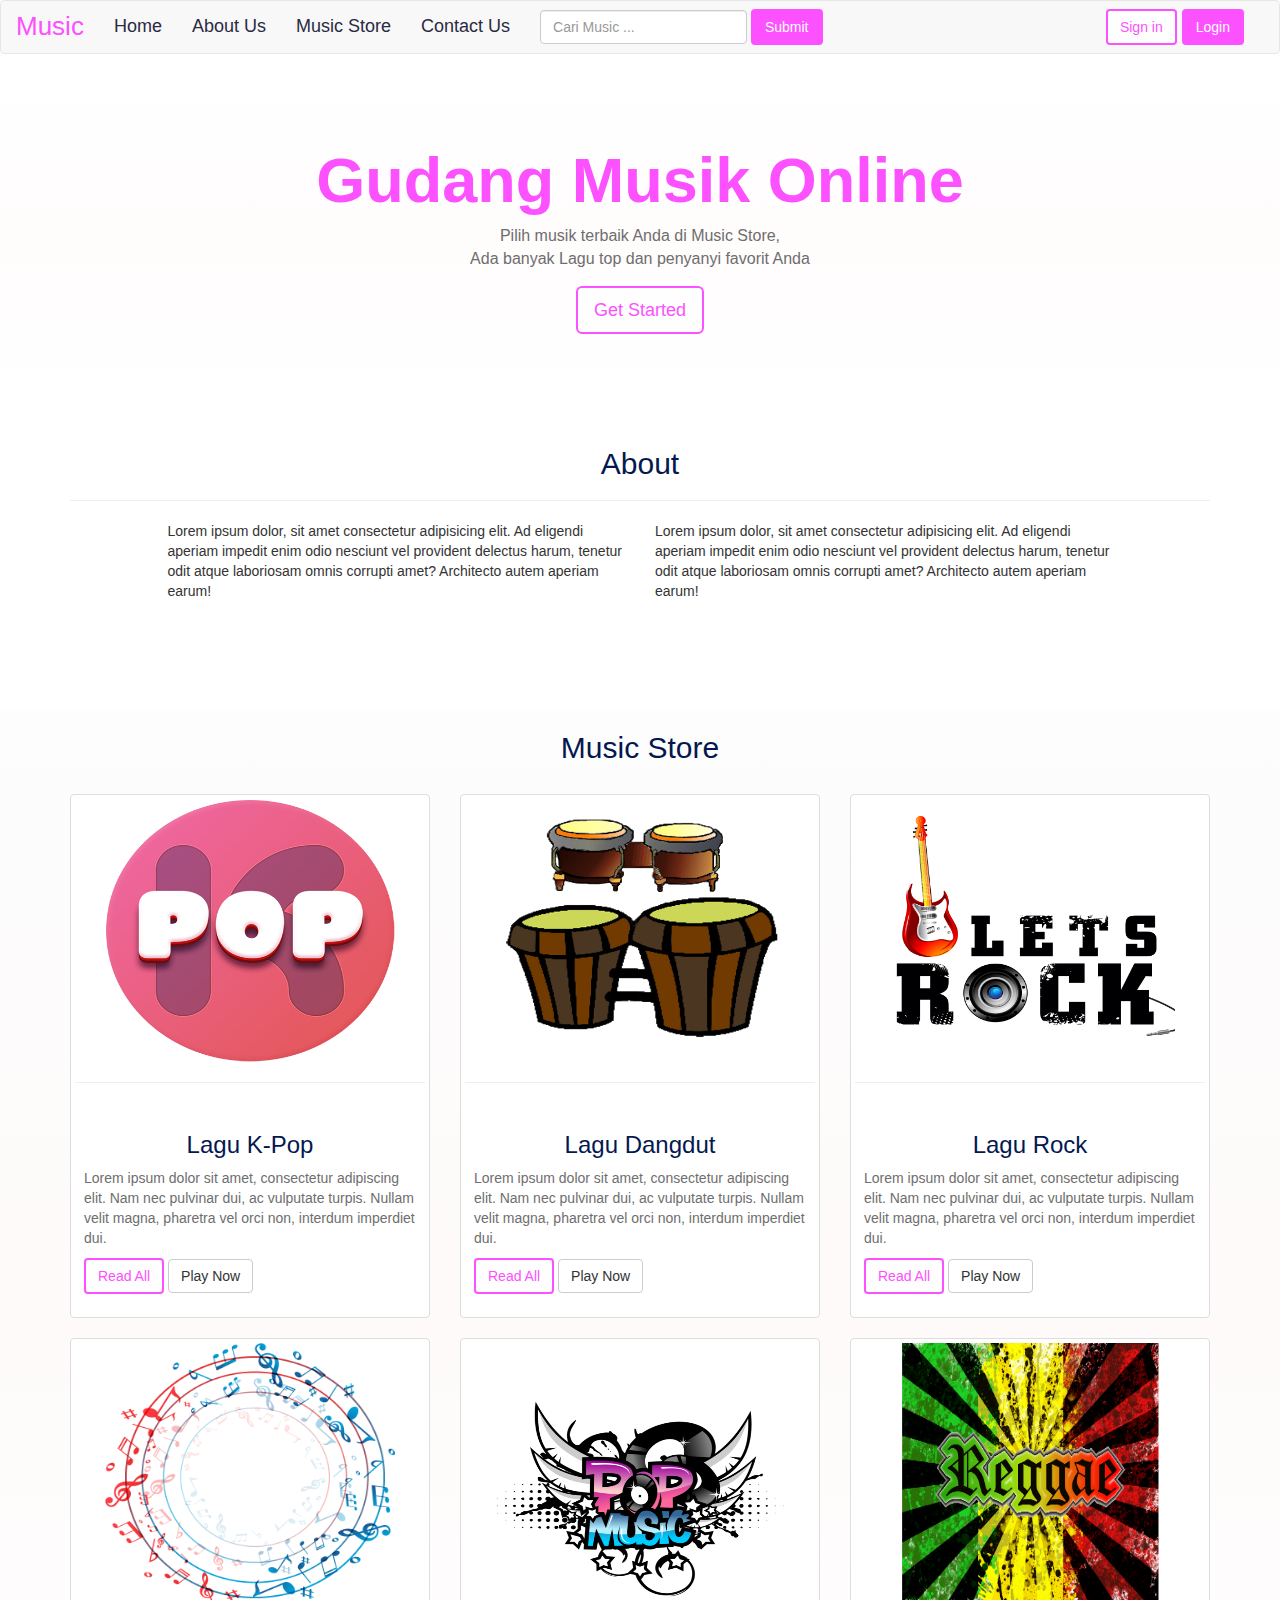
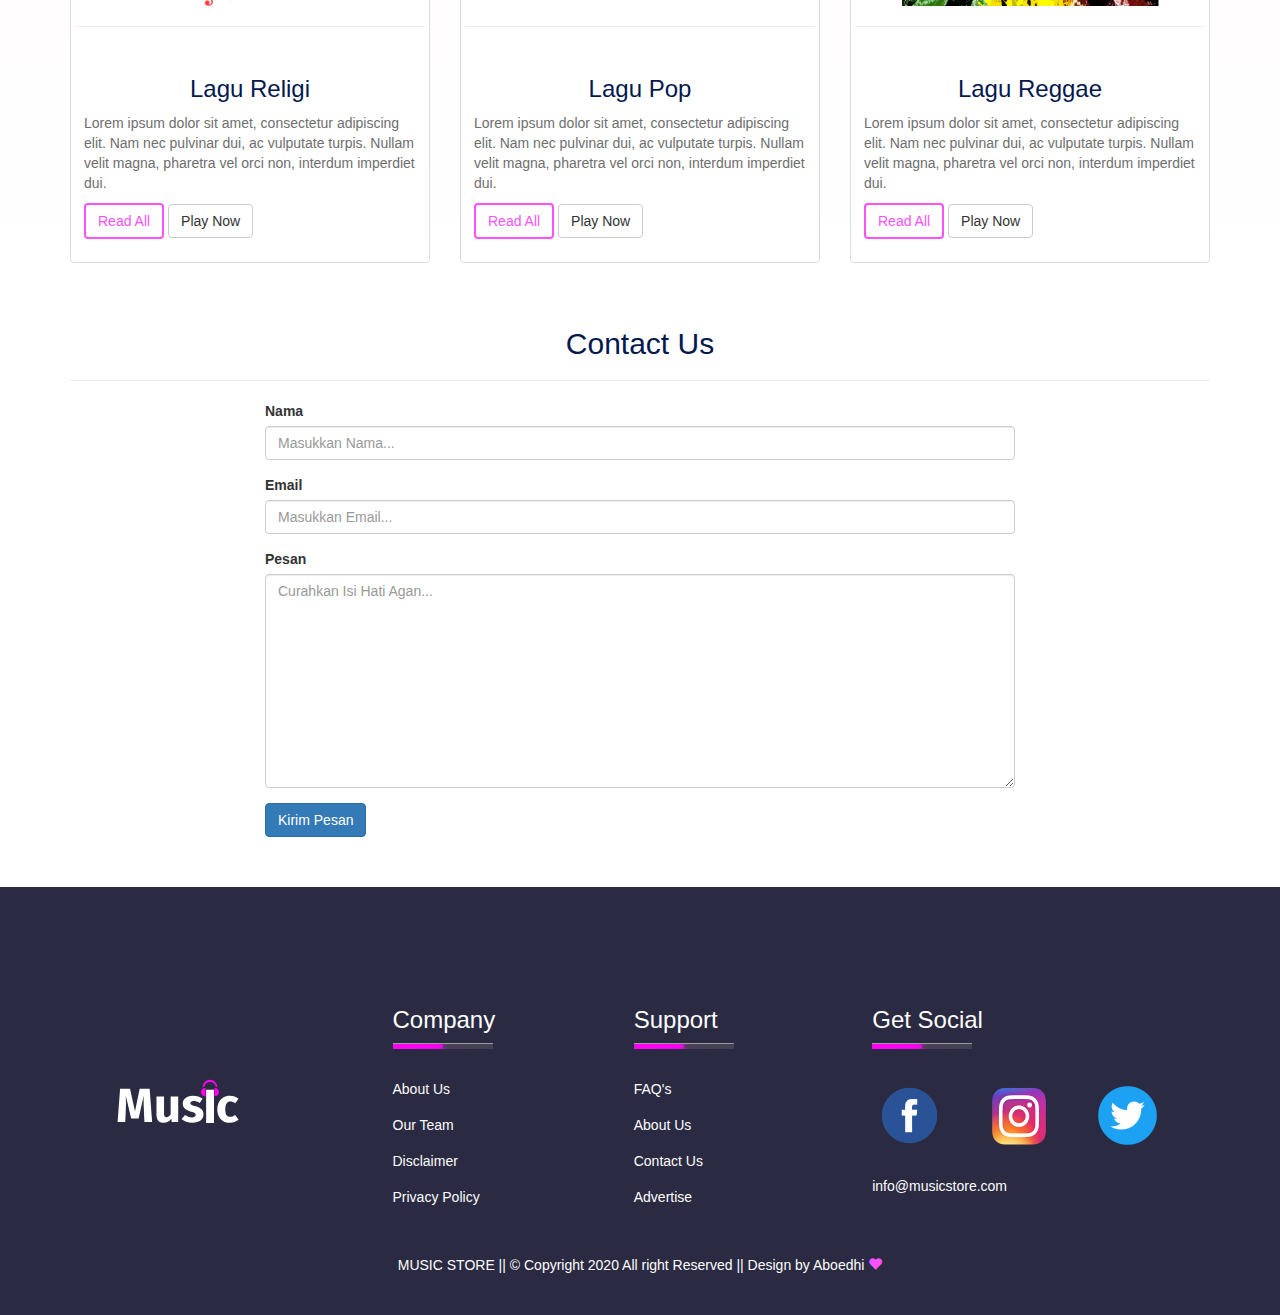
<file: index.html>
<!DOCTYPE html>
<html lang="en">
  <head>
    <meta charset="utf-8">
    <meta http-equiv="X-UA-Compatible" content="IE=edge">
    <meta name="viewport" content="width=device-width, initial-scale=1">
    <!-- The above 3 meta tags *must* come first in the head; any other head content must come *after* these tags -->
    <title>Music Store Official Website</title>

    <!-- Bootstrap -->
    <link rel="stylesheet" href="css/bootstrap.min.css">
    <link rel="stylesheet" href="css/style.css">

    <!-- HTML5 shim and Respond.js for IE8 support of HTML5 elements and media queries -->
    <!-- WARNING: Respond.js doesn't work if you view the page via file:// -->
    <!--[if lt IE 9]>
      <script src="https://oss.maxcdn.com/html5shiv/3.7.3/html5shiv.min.js"></script>
      <script src="https://oss.maxcdn.com/respond/1.4.2/respond.min.js"></script>
    <![endif]-->
  </head>
  <body>
    
    <!-- wrapper -->
    <nav class="navbar navbar-default">
  <div class="container-fluid">
    <!-- Brand and toggle get grouped for better mobile display -->
    <div class="navbar-header">
      <button type="button" class="navbar-toggle collapsed" data-toggle="collapse" data-target="#bs-example-navbar-collapse-1" aria-expanded="false">
        <span class="sr-only">Toggle navigation</span>
        <span class="icon-bar"></span>
        <span class="icon-bar"></span>
        <span class="icon-bar"></span>
      </button>
      <a class="navbar-brand" href="#">Music</a>
    </div>

    <!-- Collect the nav links, forms, and other content for toggling -->
    <div class="collapse navbar-collapse" id="bs-example-navbar-collapse-1">
      <ul class="nav navbar-nav navbar-center">
        <li>
        	<a href="#">Home</a>
        </li>

        <li>
          	<a href="#about">About Us</a>
        </li>

        <li>
          	<a href="#music">Music Store</a>
        </li>

        <li>
          	<a href="#contact">Contact Us</a>
        </li>


        <form class="navbar-form navbar-right">
        	<div class="form-group">
          		<input type="text" class="form-control" placeholder="Cari Music ...">
        	</div>
        	<button type="submit" class="btn btn-default">Submit</button>
      	</form>
      </ul>
      
      <button type="button" class="btn btn-default navbar-btn navbar-right">Login</button>
      <button type="button" class="btn navbar-btn navbar-right">Sign in</button>
    </div><!-- /.navbar-collapse -->
  </div><!-- /.container-fluid -->
	</nav>
    <!-- end wrapper -->

    <!-- jumbotron -->
    <div class="jumbotron text-center">
  		<h1>Gudang Musik Online</h1>
  			<p>Pilih musik terbaik Anda di Music Store, <br>
                Ada banyak Lagu top dan penyanyi favorit Anda</p>
  			<p><a class="btn btn-primary btn-lg" href="#" role="button">Get Started</a></p>
	</div>

	<!-- end jumbotron -->

	 <!-- about -->
    <section class="about">
      <div class="container">
        <div class="row">
          <div class="col-sm-12">
            <h2 class="text-center">About</h2>
            <hr>
          </div> 
        </div>

        <div class="row">
          <div class="col-md-5 col-md-offset-1">
            <p>Lorem ipsum dolor, sit amet consectetur adipisicing elit. Ad eligendi aperiam impedit enim odio nesciunt vel provident delectus harum, tenetur odit atque laboriosam omnis corrupti amet? Architecto autem aperiam earum!</p>
          </div>
          <div class="col-md-5">
            <p>Lorem ipsum dolor, sit amet consectetur adipisicing elit. Ad eligendi aperiam impedit enim odio nesciunt vel provident delectus harum, tenetur odit atque laboriosam omnis corrupti amet? Architecto autem aperiam earum!</p>
          </div>
        </div>
      </div>
      
    </section>

    <!-- end about -->


    <!-- Music Store -->
    <section class="music-store">
    	<div class="container">
    		<div class="row">
          		<div class="col-sm-12">
            		<h2 class="text-center">Music Store</h2>
            		<br>
          		</div> 
        	</div>


    		<div class="row">
    			<div class="col-sm-6 col-md-4">
    				<div class="thumbnail">
      					<img src="images/K-Pop.png">
      					<hr>
      					<div class="caption">
		        			<h3>Lagu K-Pop</h3>
		        			<p>Lorem ipsum dolor sit amet, consectetur adipiscing elit. Nam nec pulvinar dui, ac vulputate turpis. Nullam velit magna, pharetra vel orci non, interdum imperdiet dui.</p>
		        			<p><a href="#" class="btn btn-primary" role="button">Read All</a> <a href="#" class="btn btn-default" role="button">Play Now</a></p>
      					</div>
    				</div>
  				</div>
  				<div class="col-sm-6 col-md-4">
    				<div class="thumbnail">
      					<img src="images/Dangdut.png">
      					<hr>
      					<div class="caption">
		        			<h3>Lagu Dangdut</h3>
		        			<p>Lorem ipsum dolor sit amet, consectetur adipiscing elit. Nam nec pulvinar dui, ac vulputate turpis. Nullam velit magna, pharetra vel orci non, interdum imperdiet dui.</p>
		        			<p><a href="#" class="btn btn-primary" role="button">Read All</a> <a href="#" class="btn btn-default" role="button">Play Now</a></p>
      					</div>
    				</div>
  				</div>
  				<div class="col-sm-6 col-md-4">
    				<div class="thumbnail">
      					<img src="images/Rock.png">
      					<hr>
      					<div class="caption">
		        			<h3>Lagu Rock</h3>
		        			<p>Lorem ipsum dolor sit amet, consectetur adipiscing elit. Nam nec pulvinar dui, ac vulputate turpis. Nullam velit magna, pharetra vel orci non, interdum imperdiet dui.</p>
		        			<p><a href="#" class="btn btn-primary" role="button">Read All</a> <a href="#" class="btn btn-default" role="button">Play Now</a></p>
      					</div>
    				</div>
  				</div>
  				<div class="col-sm-6 col-md-4">
    				<div class="thumbnail">
      					<img src="images/Religi.png">
      					<hr>
      					<div class="caption">
		        			<h3>Lagu Religi</h3>
		        			<p>Lorem ipsum dolor sit amet, consectetur adipiscing elit. Nam nec pulvinar dui, ac vulputate turpis. Nullam velit magna, pharetra vel orci non, interdum imperdiet dui.</p>
		        			<p><a href="#" class="btn btn-primary" role="button">Read All</a> <a href="#" class="btn btn-default" role="button">Play Now</a></p>
      					</div>
    				</div>
  				</div>
  				<div class="col-sm-6 col-md-4">
    				<div class="thumbnail">
      					<img src="images/Pop.png">
      					<hr>
      					<div class="caption">
		        			<h3>Lagu Pop</h3>
		        			<p>Lorem ipsum dolor sit amet, consectetur adipiscing elit. Nam nec pulvinar dui, ac vulputate turpis. Nullam velit magna, pharetra vel orci non, interdum imperdiet dui.</p>
		        			<p><a href="#" class="btn btn-primary" role="button">Read All</a> <a href="#" class="btn btn-default" role="button">Play Now</a></p>
      					</div>
    				</div>
  				</div>
  				<div class="col-sm-6 col-md-4">
    				<div class="thumbnail">
      					<img src="images/Reggae.png">
      					<hr>
      					<div class="caption">
		        			<h3>Lagu Reggae</h3>
		        			<p>Lorem ipsum dolor sit amet, consectetur adipiscing elit. Nam nec pulvinar dui, ac vulputate turpis. Nullam velit magna, pharetra vel orci non, interdum imperdiet dui.</p>
		        			<p><a href="#" class="btn btn-primary" role="button">Read All</a> <a href="#" class="btn btn-default" role="button">Play Now</a></p>
      					</div>
    				</div>
  				</div>


			</div>
    	</div>
    </section>

    <!-- end music store -->


    <!-- contact -->
    <section class="contact">
      <div class="container">
        <div class="row">
          <div class="col-sm-12 text-center">
            <h2>Contact Us</h2>
            <hr>
          </div>
        </div>

        <div class="row">
          <div class="col-md-8 col-md-offset-2">
            <form>
              <div class="form-group">
                <label for="nama">Nama</label>
                <input type="text" id="nama" class="form-control" placeholder="Masukkan Nama...">
              </div>
              <div class="form-group">
                <label for="email">Email</label>
                <input type="email" id="email" class="form-control" placeholder="Masukkan Email...">
              </div>
              <div class="form-group">
                <label for="pesan">Pesan</label>
                <textarea class="form-control" rows="10" placeholder="Curahkan Isi Hati Agan..."></textarea>
              </div>

              <button type="submit" class="btn btn-primary">Kirim Pesan</button>
            </form>
          </div>
        </div>
      </div>
    </section>
    <!-- end contact -->


    <!-- footer -->
    <footer>
    	<div class="wrapper">
    		<div class="footer-container">
    			<div class="logo">
    				<img src="images/Music Logo Footer.svg" alt="" srcset="">
    			</div>

    			<div class="footer-nav">
    				<h3>Company</h3>
    				<hr class="garis">
    				<ul>
    					<li>
    						<a href="about.html">About Us</a>
    					</li>
    					<li>
    						<a href="our-team.html">Our Team</a>
    					</li>
    					<li>
    						<a href="#">Disclaimer</a>
    					</li>
    					<li>
    						<a href="#">Privacy Policy</a>
    					</li>
    				</ul>
    			</div>

    			<div class="footer-nav">
    				<h3>Support</h3>
    				<hr class="garis">
    				<ul>
    					<li>
    						<a href="#">FAQ's</a>
    					</li>
    					<li>
    						<a href="about.html">About Us</a>
    					</li>
    					<li>
    						<a href="#">Contact Us</a>
    					</li>
    					<li>
    						<a href="#">Advertise</a>
    					</li>
    				</ul>
    			</div>

    			<div class="footer-nav">
    				<h3>Get Social</h3>
    				<hr class="garis">
    				<div class="footer-social">
	                    <a href="#">
	                        <img src="images/Facebook.png" alt="" />
	                    </a>

	                    <a href="#">
	                        <img src="images/Instagram.png" alt="" />
	                    </a>

	                    <a href="#">
	                        <img src="images/Twitter.png" alt="" />
	                    </a>
                	</div>
                	<p><a href="#">info@musicstore.com</a></p>	
    			</div>
    		</div>
    	</div>
    	<p class="copyright">MUSIC STORE || &copy; Copyright 2020 All right Reserved || Design by <a href="https://instagram.com/abpj77">Aboedhi</a> <i class="glyphicon glyphicon-heart"></i></p>
    </footer>

    <!-- end footer -->

    <!-- jQuery (necessary for Bootstrap's JavaScript plugins) -->
    <script src="https://code.jquery.com/jquery-1.12.4.min.js" integrity="sha384-nvAa0+6Qg9clwYCGGPpDQLVpLNn0fRaROjHqs13t4Ggj3Ez50XnGQqc/r8MhnRDZ" crossorigin="anonymous"></script>
    <!-- Include all compiled plugins (below), or include individual files as needed -->
    <script src="https://stackpath.bootstrapcdn.com/bootstrap/3.4.1/js/bootstrap.min.js" integrity="sha384-aJ21OjlMXNL5UyIl/XNwTMqvzeRMZH2w8c5cRVpzpU8Y5bApTppSuUkhZXN0VxHd" crossorigin="anonymous"></script>
  </body>
</html>
</file>
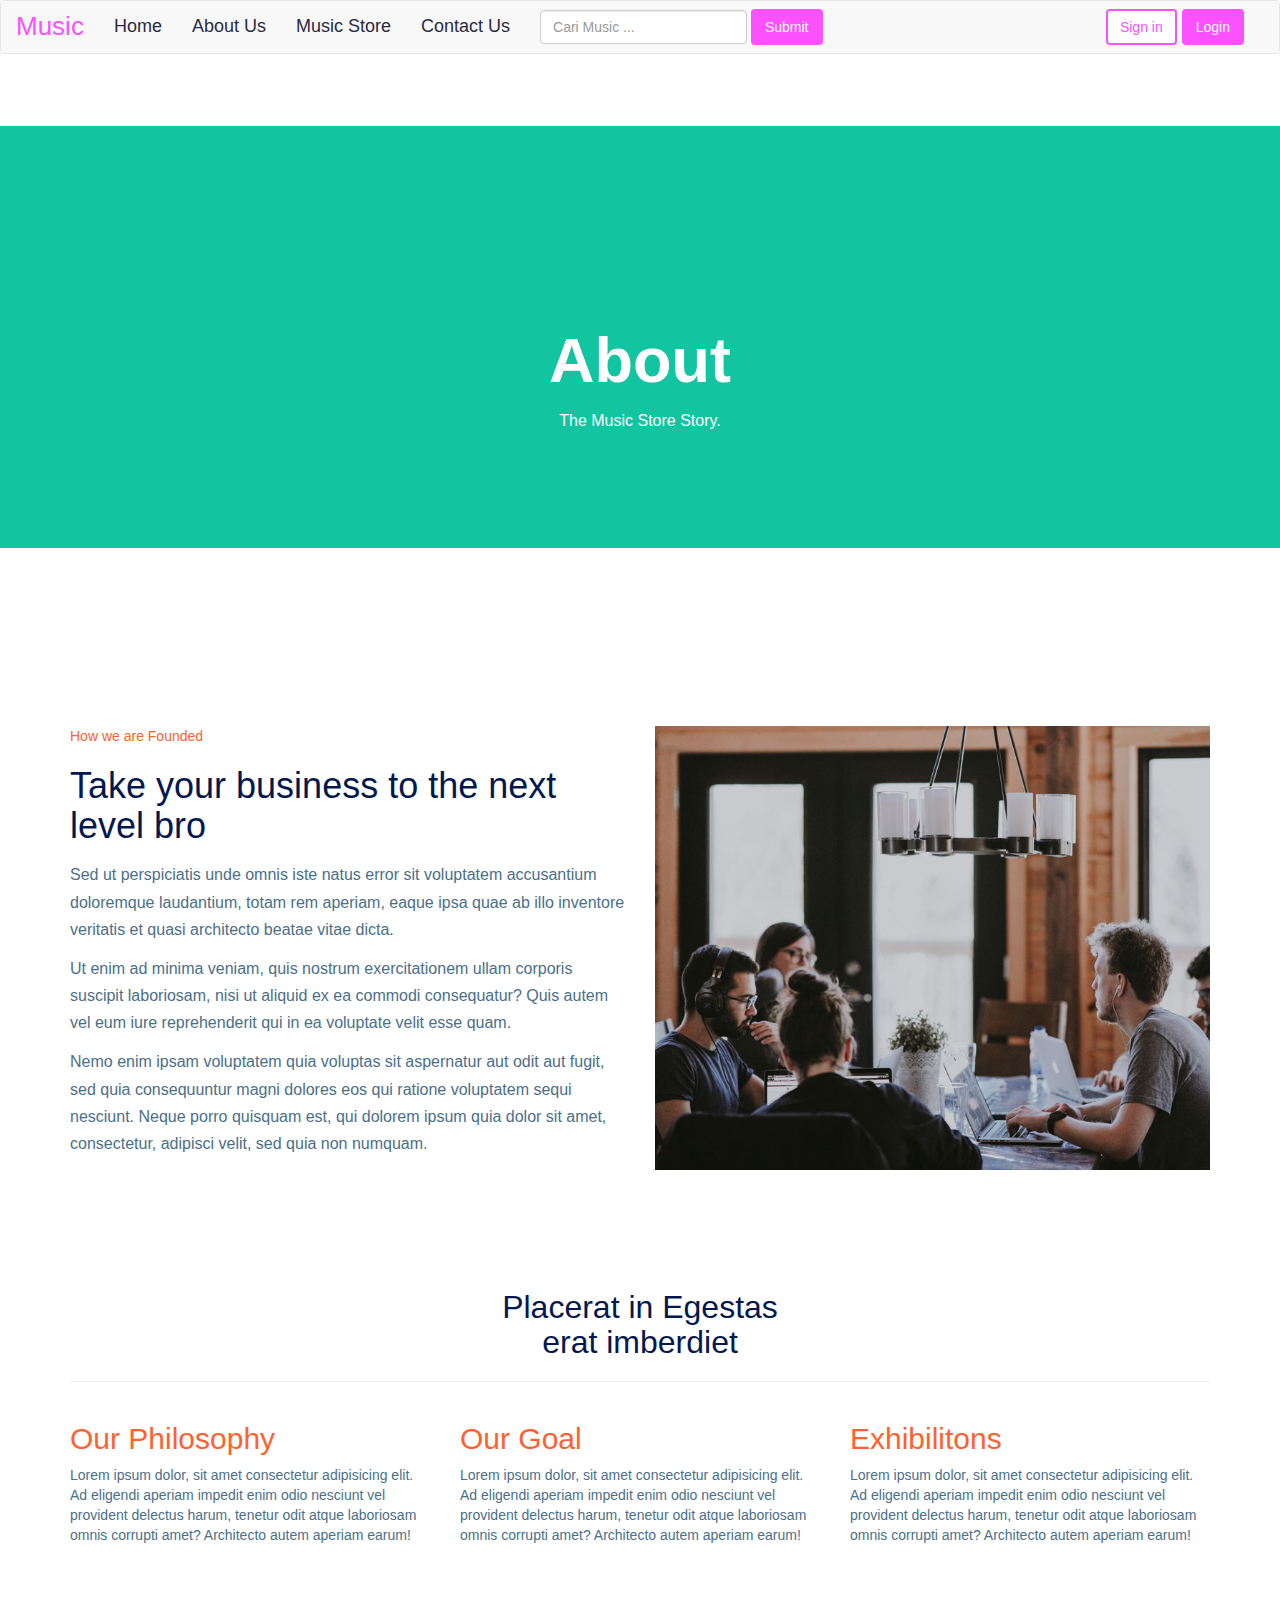
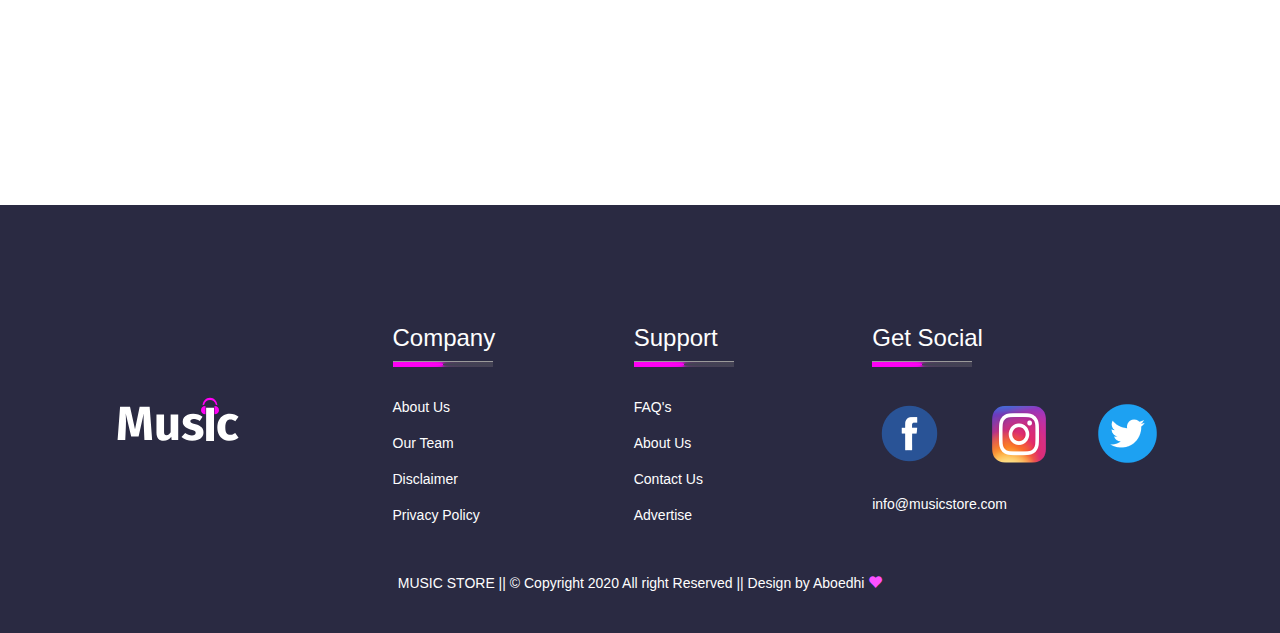
<file: about.html>
<!DOCTYPE html>
<html lang="en">
  <head>
    <meta charset="utf-8">
    <meta http-equiv="X-UA-Compatible" content="IE=edge">
    <meta name="viewport" content="width=device-width, initial-scale=1">
    <!-- The above 3 meta tags *must* come first in the head; any other head content must come *after* these tags -->
    <title>Music Store Official Website</title>

    <!-- Bootstrap -->
    <link rel="stylesheet" href="css/bootstrap.min.css">
    <link rel="stylesheet" href="css/style.css">

    <!-- HTML5 shim and Respond.js for IE8 support of HTML5 elements and media queries -->
    <!-- WARNING: Respond.js doesn't work if you view the page via file:// -->
    <!--[if lt IE 9]>
      <script src="https://oss.maxcdn.com/html5shiv/3.7.3/html5shiv.min.js"></script>
      <script src="https://oss.maxcdn.com/respond/1.4.2/respond.min.js"></script>
    <![endif]-->
  </head>
  <body>
    
    <!-- wrapper -->
    <nav class="navbar navbar-default">
  <div class="container-fluid">
    <!-- Brand and toggle get grouped for better mobile display -->
    <div class="navbar-header">
      <button type="button" class="navbar-toggle collapsed" data-toggle="collapse" data-target="#bs-example-navbar-collapse-1" aria-expanded="false">
        <span class="sr-only">Toggle navigation</span>
        <span class="icon-bar"></span>
        <span class="icon-bar"></span>
        <span class="icon-bar"></span>
      </button>
      <a class="navbar-brand" href="#">Music</a>
    </div>

    <!-- Collect the nav links, forms, and other content for toggling -->
    <div class="collapse navbar-collapse" id="bs-example-navbar-collapse-1">
      <ul class="nav navbar-nav navbar-center">
        <li>
        	<a href="#">Home</a>
        </li>

        <li>
          	<a href="#about">About Us</a>
        </li>

        <li>
          	<a href="#music">Music Store</a>
        </li>

        <li>
          	<a href="#contact">Contact Us</a>
        </li>


        <form class="navbar-form navbar-right">
        	<div class="form-group">
          		<input type="text" class="form-control" placeholder="Cari Music ...">
        	</div>
        	<button type="submit" class="btn btn-default">Submit</button>
      	</form>
      </ul>
      
      <button type="button" class="btn btn-default navbar-btn navbar-right">Login</button>
      <button type="button" class="btn navbar-btn navbar-right">Sign in</button>
    </div><!-- /.navbar-collapse -->
  </div><!-- /.container-fluid -->
	</nav>
    <!-- end wrapper -->

    <!-- jumbotron -->
    <div class="jumbotron text-center">
      <div class="page-title-area">
        <div class="container">
          <div class="page-title-content page-title-main">
            <h1>About</h1>
              <p>The Music Store Story.</p>
          </div>
        </div>
      </div>
    </div>

	<!-- end jumbotron -->

	 <!-- about area -->
    <section class="about-area ptb-100">
      <div class="container">
        <div class="row">
          <div class="col-lg-6 col-md-12">
            <div class="about-content text-left">
              <span class="sub-title">
                How we are Founded
              </span>
              <h2>
                Take your business to the next level bro
              </h2>
              <p>
                Sed ut perspiciatis unde omnis iste natus error sit voluptatem accusantium doloremque laudantium, totam rem aperiam, eaque ipsa quae ab illo inventore veritatis et quasi architecto beatae vitae dicta.
              </p>
              <p>
                Ut enim ad minima veniam, quis nostrum exercitationem ullam corporis suscipit laboriosam, nisi ut aliquid ex ea commodi consequatur? Quis autem vel eum iure reprehenderit qui in ea voluptate velit esse quam.
              </p>
              <p>
                Nemo enim ipsam voluptatem quia voluptas sit aspernatur aut odit aut fugit, sed quia consequuntur magni dolores eos qui ratione voluptatem sequi nesciunt. Neque porro quisquam est, qui dolorem ipsum quia dolor sit amet, consectetur, adipisci velit, sed quia non numquam.
              </p>
            </div>
          </div>

          <div class="col-lg-6 col-md-12">
            <div class="about-image">
              <img class="" src="images/about-img-2-1.jpg">
            </div>
          </div>
        </div>
      </div>
    </section>

    <!-- end about area -->


    <!-- about media -->
    <section class="about-media">
      <div class="container">
        <div class="row">
          <div class="col-sm-12">
            <h2 class="text-center">Placerat in Egestas <br>
              erat imberdiet
            </h2>
            <hr>
          </div> 
        </div>

        <div class="row">
          <div class="col-md-4">
            <h3>Our Philosophy</h3>
            <p>Lorem ipsum dolor, sit amet consectetur adipisicing elit. Ad eligendi aperiam impedit enim odio nesciunt vel provident delectus harum, tenetur odit atque laboriosam omnis corrupti amet? Architecto autem aperiam earum!</p>
          </div>
          <div class="col-md-4">
            <h3>Our Goal</h3>
            <p>Lorem ipsum dolor, sit amet consectetur adipisicing elit. Ad eligendi aperiam impedit enim odio nesciunt vel provident delectus harum, tenetur odit atque laboriosam omnis corrupti amet? Architecto autem aperiam earum!</p>
          </div>
          <div class="col-md-4">
            <h3>Exhibilitons</h3>
            <p>Lorem ipsum dolor, sit amet consectetur adipisicing elit. Ad eligendi aperiam impedit enim odio nesciunt vel provident delectus harum, tenetur odit atque laboriosam omnis corrupti amet? Architecto autem aperiam earum!</p>
          </div>
        </div>
      </div>
      
    </section>
    <!-- end about media -->


    <!-- footer -->
    <footer>
    	<div class="wrapper">
    		<div class="footer-container">
    			<div class="logo">
    				<img src="images/Music Logo Footer.svg" alt="" srcset="">
    			</div>

    			<div class="footer-nav">
    				<h3>Company</h3>
    				<hr class="garis">
    				<ul>
              <li>
                <a href="about.html">About Us</a>
              </li>
              <li>
                <a href="our-team.html">Our Team</a>
              </li>
    					<li>
    						<a href="#">Disclaimer</a>
    					</li>
    					<li>
    						<a href="#">Privacy Policy</a>
    					</li>
    				</ul>
    			</div>

    			<div class="footer-nav">
    				<h3>Support</h3>
    				<hr class="garis">
    				<ul>
    					<li>
    						<a href="#">FAQ's</a>
    					</li>
    					<li>
    						<a href="#">About Us</a>
    					</li>
    					<li>
    						<a href="#">Contact Us</a>
    					</li>
    					<li>
    						<a href="#">Advertise</a>
    					</li>
    				</ul>
    			</div>

    			<div class="footer-nav">
    				<h3>Get Social</h3>
    				<hr class="garis">
    				<div class="footer-social">
	                    <a href="#">
	                        <img src="images/Facebook.png" alt="" />
	                    </a>

	                    <a href="#">
	                        <img src="images/Instagram.png" alt="" />
	                    </a>

	                    <a href="#">
	                        <img src="images/Twitter.png" alt="" />
	                    </a>
                	</div>
                	<p><a href="#">info@musicstore.com</a></p>	
    			</div>
    		</div>
    	</div>
    	<p class="copyright">MUSIC STORE || &copy; Copyright 2020 All right Reserved || Design by <a href="https://instagram.com/abpj77">Aboedhi</a> <i class="glyphicon glyphicon-heart"></i></p>
    </footer>

    <!-- end footer -->

    <!-- jQuery (necessary for Bootstrap's JavaScript plugins) -->
    <script src="https://code.jquery.com/jquery-1.12.4.min.js" integrity="sha384-nvAa0+6Qg9clwYCGGPpDQLVpLNn0fRaROjHqs13t4Ggj3Ez50XnGQqc/r8MhnRDZ" crossorigin="anonymous"></script>
    <!-- Include all compiled plugins (below), or include individual files as needed -->
    <script src="https://stackpath.bootstrapcdn.com/bootstrap/3.4.1/js/bootstrap.min.js" integrity="sha384-aJ21OjlMXNL5UyIl/XNwTMqvzeRMZH2w8c5cRVpzpU8Y5bApTppSuUkhZXN0VxHd" crossorigin="anonymous"></script>
  </body>
</html>
</file>
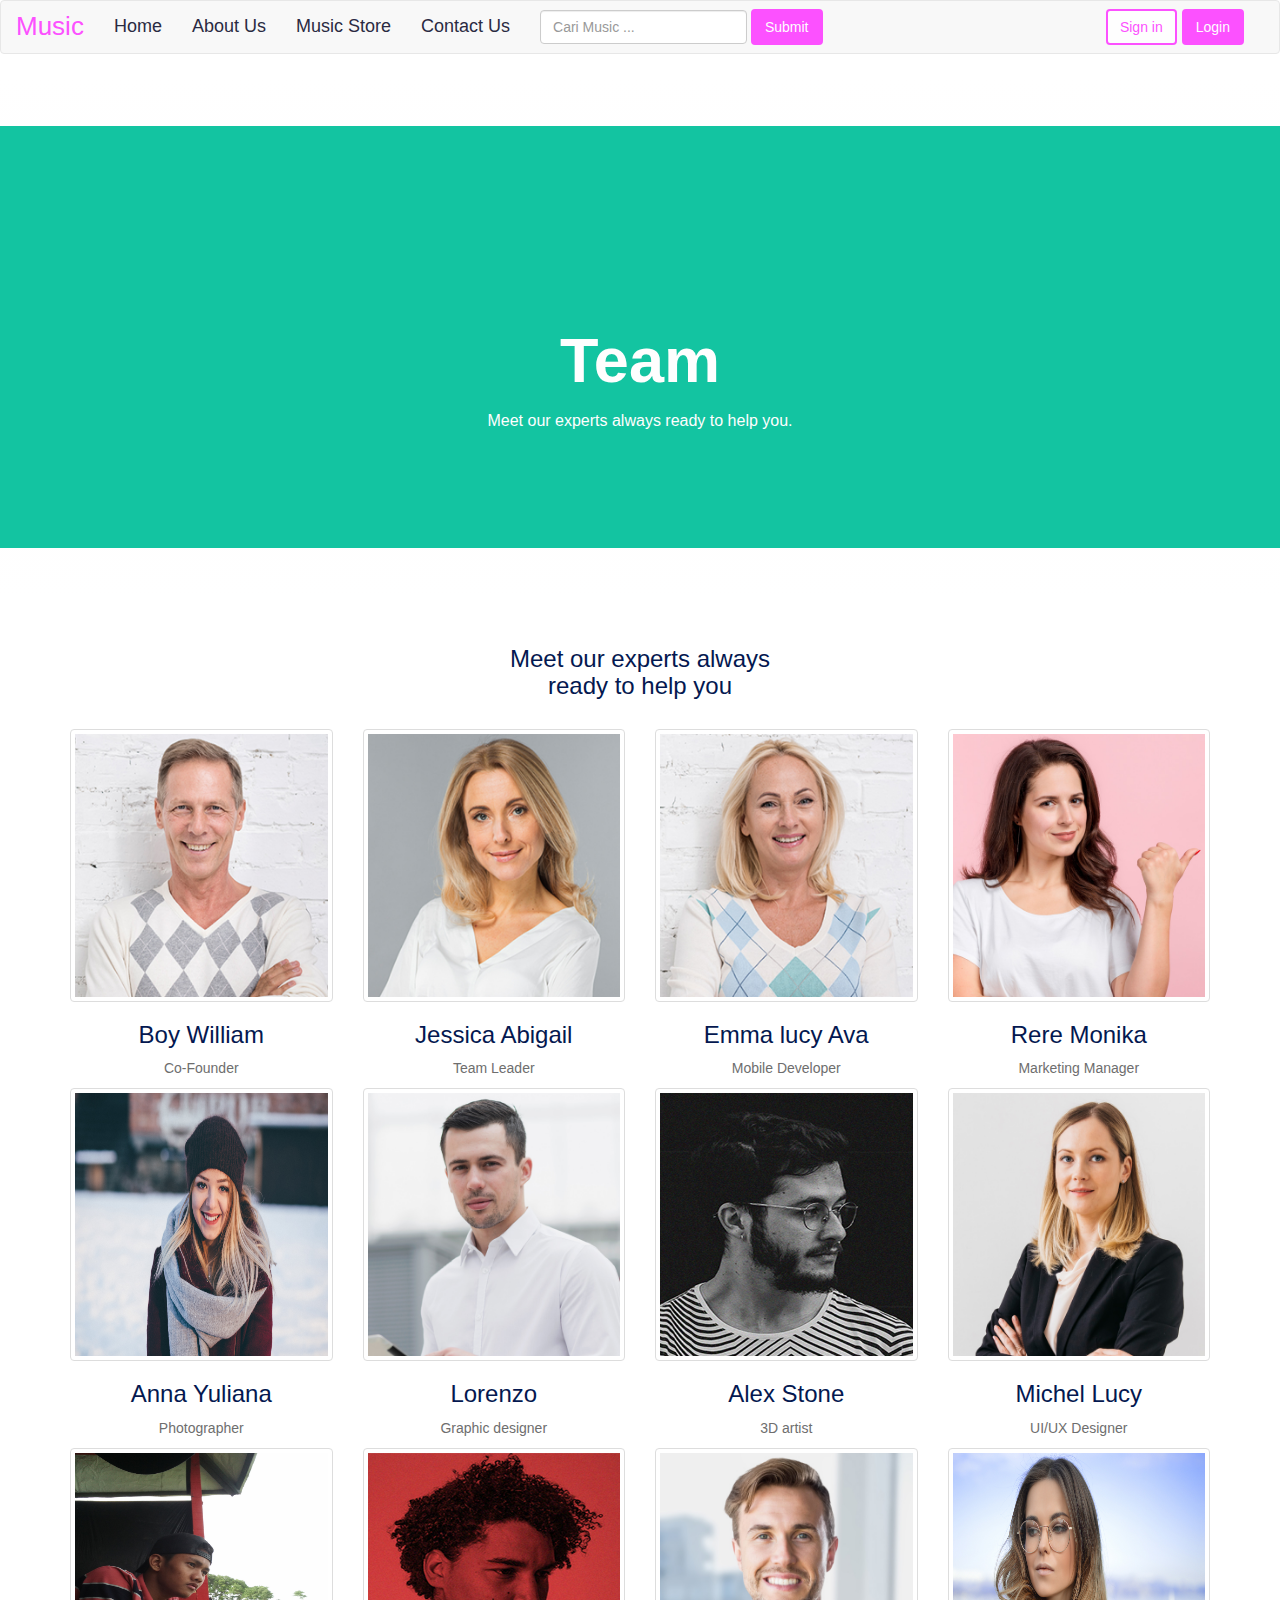
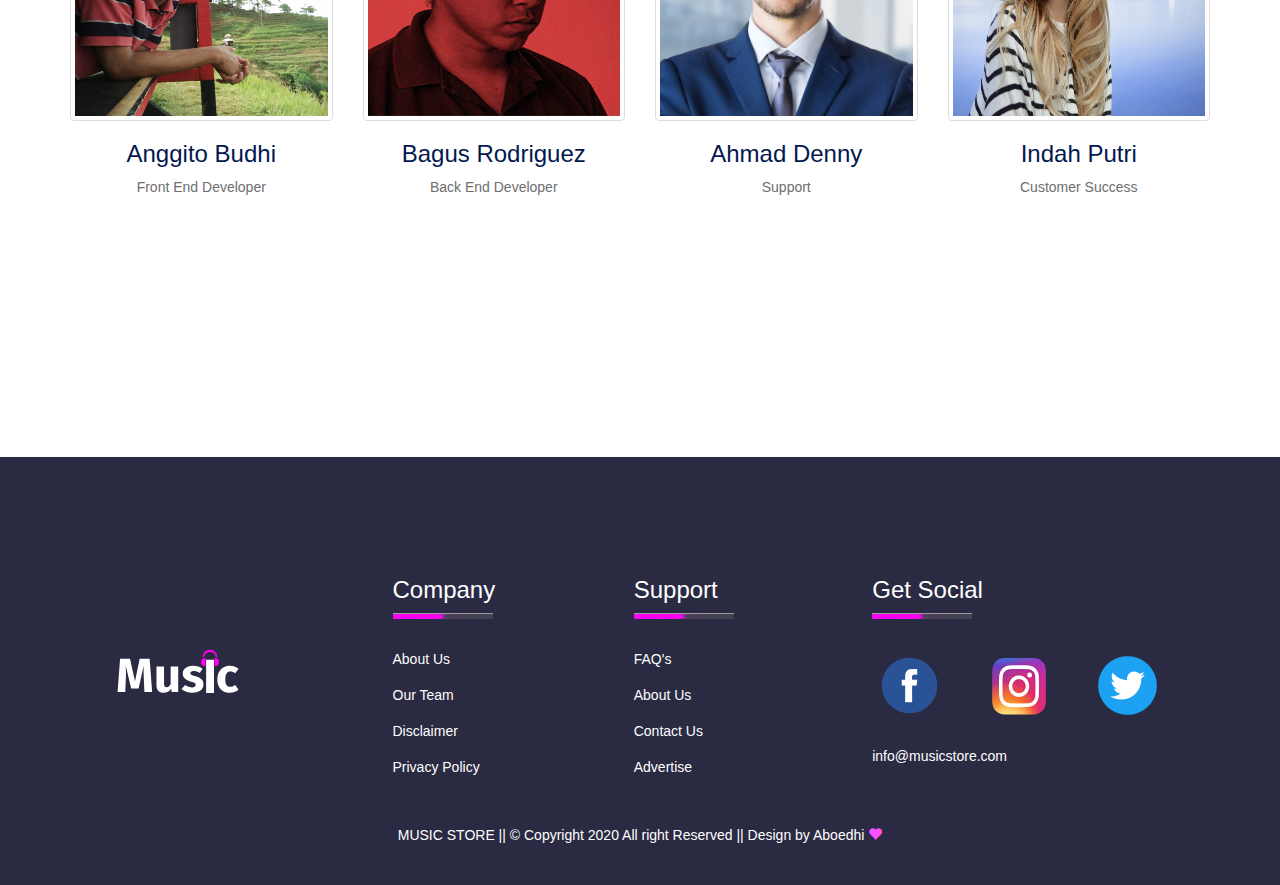
<file: our-team.html>
<!DOCTYPE html>
<html lang="en">
  <head>
    <meta charset="utf-8">
    <meta http-equiv="X-UA-Compatible" content="IE=edge">
    <meta name="viewport" content="width=device-width, initial-scale=1">
    <!-- The above 3 meta tags *must* come first in the head; any other head content must come *after* these tags -->
    <title>Music Store Official Website</title>

    <!-- Bootstrap -->
    <link rel="stylesheet" href="css/bootstrap.min.css">
    <link rel="stylesheet" href="css/style.css">

    <!-- HTML5 shim and Respond.js for IE8 support of HTML5 elements and media queries -->
    <!-- WARNING: Respond.js doesn't work if you view the page via file:// -->
    <!--[if lt IE 9]>
      <script src="https://oss.maxcdn.com/html5shiv/3.7.3/html5shiv.min.js"></script>
      <script src="https://oss.maxcdn.com/respond/1.4.2/respond.min.js"></script>
    <![endif]-->
  </head>
  <body>
    
    <!-- wrapper -->
    <nav class="navbar navbar-default">
  <div class="container-fluid">
    <!-- Brand and toggle get grouped for better mobile display -->
    <div class="navbar-header">
      <button type="button" class="navbar-toggle collapsed" data-toggle="collapse" data-target="#bs-example-navbar-collapse-1" aria-expanded="false">
        <span class="sr-only">Toggle navigation</span>
        <span class="icon-bar"></span>
        <span class="icon-bar"></span>
        <span class="icon-bar"></span>
      </button>
      <a class="navbar-brand" href="#">Music</a>
    </div>

    <!-- Collect the nav links, forms, and other content for toggling -->
    <div class="collapse navbar-collapse" id="bs-example-navbar-collapse-1">
      <ul class="nav navbar-nav navbar-center">
        <li>
        	<a href="#">Home</a>
        </li>

        <li>
          	<a href="#about">About Us</a>
        </li>

        <li>
          	<a href="#music">Music Store</a>
        </li>

        <li>
          	<a href="#contact">Contact Us</a>
        </li>


        <form class="navbar-form navbar-right">
        	<div class="form-group">
          		<input type="text" class="form-control" placeholder="Cari Music ...">
        	</div>
        	<button type="submit" class="btn btn-default">Submit</button>
      	</form>
      </ul>
      
      <button type="button" class="btn btn-default navbar-btn navbar-right">Login</button>
      <button type="button" class="btn navbar-btn navbar-right">Sign in</button>
    </div><!-- /.navbar-collapse -->
  </div><!-- /.container-fluid -->
	</nav>
    <!-- end wrapper -->

    <!-- jumbotron -->
    <div class="jumbotron text-center">
      <div class="page-title-area">
        <div class="container">
          <div class="page-title-content page-title-main">
            <h1>Team</h1>
              <p>Meet our experts always ready to help you.</p>
          </div>
        </div>
      </div>
    </div>

	<!-- end jumbotron -->

	 <!-- Our Team -->
    <section class="our-team">
      <div class="container">
        <div class="row">
          <div class="col-sm-12">
            <h2 class="text-center">Meet our experts always <br>
              ready to help you
            </h2>
            <br>
          </div> 
        </div>

        <div class="row">
          <div class="col-xs-6 col-md-3">
            <a href="#" class="thumbnail">
              <img src="images/1-3-1.jpg" alt="...">
            </a>
              <h2>Boy William</h2>
                <p>Co-Founder</p>
          </div>
          
          <div class="col-xs-6 col-md-3">
            <a href="#" class="thumbnail">
              <img src="images/2-3-1.jpg" alt="...">
            </a>
              <h2>Jessica Abigail</h2>
                <p>Team Leader</p>
          </div>

          <div class="col-xs-6 col-md-3">
            <a href="#" class="thumbnail">
              <img src="images/3-3-1.jpg" alt="...">
            </a>
              <h2>Emma lucy Ava</h2>
                <p>Mobile Developer</p>
          </div>

          <div class="col-xs-6 col-md-3">
            <a href="#" class="thumbnail">
              <img src="images/4-3-1.jpg" alt="...">
            </a>
              <h2>Rere Monika</h2>
                <p>Marketing Manager</p>
          </div>

          <div class="col-xs-6 col-md-3">
            <a href="#" class="thumbnail">
              <img src="images/5-3-1.jpg" alt="...">
            </a>
              <h2>Anna Yuliana</h2>
                <p>Photographer</p>
          </div>

          <div class="col-xs-6 col-md-3">
            <a href="#" class="thumbnail">
              <img src="images/6-3-1.jpg" alt="...">
            </a>
              <h2>Lorenzo</h2>
                <p>Graphic designer</p>
          </div>          

          <div class="col-xs-6 col-md-3">
            <a href="#" class="thumbnail">
              <img src="images/7-3-1.jpg" alt="...">
            </a>
              <h2>Alex Stone</h2>
                <p>3D artist</p>
          </div> 

          <div class="col-xs-6 col-md-3">
            <a href="#" class="thumbnail">
              <img src="images/8-3-1.jpg" alt="...">
            </a>
              <h2>Michel Lucy</h2>
                <p>UI/UX Designer</p>
          </div>

          <div class="col-xs-6 col-md-3">
            <a href="#" class="thumbnail">
              <img src="images/enyong.jpg" alt="...">
            </a>
              <h2>Anggito Budhi</h2>
                <p>Front End Developer</p>
          </div>

          <div class="col-xs-6 col-md-3">
            <a href="#" class="thumbnail">
              <img src="images/10-3-1.jpg" alt="...">
            </a>
              <h2>Bagus Rodriguez</h2>
                <p>Back End Developer</p>
          </div>

          <div class="col-xs-6 col-md-3">
            <a href="#" class="thumbnail">
              <img src="images/11-3-1.jpg" alt="...">
            </a>
              <h2>Ahmad Denny</h2>
                <p>Support</p>
          </div>

          <div class="col-xs-6 col-md-3">
            <a href="#" class="thumbnail">
              <img src="images/12-3-1.jpg" alt="...">
            </a>
              <h2>Indah Putri</h2>
                <p>Customer Success</p>
          </div>


        </div>

        

      </div>
      
    </section>

    <!-- Our Team -->


    <!-- footer -->
    <footer>
    	<div class="wrapper">
    		<div class="footer-container">
    			<div class="logo">
    				<img src="images/Music Logo Footer.svg" alt="" srcset="">
    			</div>

    			<div class="footer-nav">
    				<h3>Company</h3>
    				<hr class="garis">
    				<ul>
              <li>
                <a href="about.html">About Us</a>
              </li>
              <li>
                <a href="our-team.html">Our Team</a>
              </li>
    					<li>
    						<a href="#">Disclaimer</a>
    					</li>
    					<li>
    						<a href="#">Privacy Policy</a>
    					</li>
    				</ul>
    			</div>

    			<div class="footer-nav">
    				<h3>Support</h3>
    				<hr class="garis">
    				<ul>
    					<li>
    						<a href="#">FAQ's</a>
    					</li>
    					<li>
    						<a href="#">About Us</a>
    					</li>
    					<li>
    						<a href="#">Contact Us</a>
    					</li>
    					<li>
    						<a href="#">Advertise</a>
    					</li>
    				</ul>
    			</div>

    			<div class="footer-nav">
    				<h3>Get Social</h3>
    				<hr class="garis">
    				<div class="footer-social">
	                    <a href="#">
	                        <img src="images/Facebook.png" alt="" />
	                    </a>

	                    <a href="#">
	                        <img src="images/Instagram.png" alt="" />
	                    </a>

	                    <a href="#">
	                        <img src="images/Twitter.png" alt="" />
	                    </a>
                	</div>
                	<p><a href="#">info@musicstore.com</a></p>	
    			</div>
    		</div>
    	</div>
    	<p class="copyright">MUSIC STORE || &copy; Copyright 2020 All right Reserved || Design by <a href="https://instagram.com/abpj77">Aboedhi</a> <i class="glyphicon glyphicon-heart"></i></p>
    </footer>

    <!-- end footer -->

    <!-- jQuery (necessary for Bootstrap's JavaScript plugins) -->
    <script src="https://code.jquery.com/jquery-1.12.4.min.js" integrity="sha384-nvAa0+6Qg9clwYCGGPpDQLVpLNn0fRaROjHqs13t4Ggj3Ez50XnGQqc/r8MhnRDZ" crossorigin="anonymous"></script>
    <!-- Include all compiled plugins (below), or include individual files as needed -->
    <script src="https://stackpath.bootstrapcdn.com/bootstrap/3.4.1/js/bootstrap.min.js" integrity="sha384-aJ21OjlMXNL5UyIl/XNwTMqvzeRMZH2w8c5cRVpzpU8Y5bApTppSuUkhZXN0VxHd" crossorigin="anonymous"></script>
  </body>
</html>
</file>
<file: css/style.css>
/* Colors */

:root {
    --pink-color: #FC51FF;
    --cyan-color: #74A7C0;
    --gray-dark: #424253;
    --dark-color: #2A2A42;
    --light-color: #FEFEFE;

    --pink-hover-color: #ED2AB6;
    --cyan-hover-color: #678899;

}

* {
    margin: 0;
    box-sizing: border-box;
}


.wrapper {

    margin: 0 auto;
    padding-right: 100px;
    padding-left: 101px;
}

h2 {
    color: #041850;
}

.form-control {
    width: 100%;
}

.navbar-default .navbar-brand {
    color: var(--pink-color);
    font-size: 26px;
}

.navbar-default .navbar-btn {
    border: 2px solid;
    background: var(--light-color);
    color: var(--pink-color);
    margin-right: 5px;
}

.navbar-default .btn-default {
    border: 2px solid var(--pink-color);
    border-radius: 4px;
    background: var(--pink-color);
    color: var(--light-color);
}

.navbar-default .navbar-collapse li a {
    color: var(--dark-color);
    font-size: 18px;
}

.navbar-default .navbar-collapse li a:hover {
    color: var(--pink-hover-color);
}

.navbar-default .navbar-btn:hover {
    border: 0;
    background: var(--pink-hover-color);
    color: var(--light-color);
}

.navbar-default .btn-default:hover {
    background: var(--pink-hover-color);
}

/* jumbotron */

.jumbotron {
    margin-top: 24px;
    background: linear-gradient(180deg, #FFFFFF 0%, rgba(255, 249, 249, 0.503115) 49.69%, rgba(210, 210, 210, 0) 100%);
}

.jumbotron h1 {
    color: var(--pink-color);
    font-weight: bold;
}

.jumbotron p {
    color: #6E6E6E;
    font-size: 16px;
}

p .btn-primary {
    border: 2px solid;
    background: var(--light-color);
    color: var(--pink-color);
}

p .btn-primary:hover {
    border: 0;
    background: var(--pink-hover-color);
}

/* about */

.row img {
    width: 290px;
    height: 263px;
}

/* Music Store */

.music-store {
    margin-top: 100px;
    background: linear-gradient(180deg, #FDFDFD 0%, rgba(253, 245, 245, 0.503115) 49.69%, rgba(233, 233, 233, 0) 100%);
    margin-bottom: 24px;
}

.music-store .caption h3 {
    text-align: center;
    color: #041850;
}

.music-store .caption p {
    color: #6E6E6E;
}

/* contact */

.contact {
    min-height: 500px;
}


/* footer */

footer {
    background: var(--dark-color);
    color: var(--light-color);
    margin-top: 50px;
    padding-bottom: 30px;
}

footer a {
    color: var(--light-color);
    text-decoration: none;
}

footer a:hover {
    text-decoration: underline;
    color: var(--pink-color);
}

.footer-nav .garis {
    display: block;
    border-style: inset;
    margin-top: 0.5em;
    width: 100px;
    height: 5px;
    background: conic-gradient(from 90deg at 50% 50%, #424253 0deg, #FF00F5 180deg, #424253 360deg);
}

.footer-container {
    display: flex;
    justify-content: space-between;
    padding: 100px 0 32px 0;
}

.footer-container .logo {
    align-self: center;
    cursor: pointer;
}

.footer-container ul {
    margin-top: 30px;
    padding: 0;
    list-style: none;
}

.footer-container ul li {
    margin: 16px 0;
}

.footer-container .footer-social {
    margin: 30px 0 24px 0;
}

.footer-container .footer-social a {
    text-decoration: none;
    margin: 0 15px;
}

.footer-container .footer-social a:first-child {
    margin-left: 0;
}

.footer-container .footer-social a img {
    transition: 600ms;
}

.footer-container .footer-social a img:hover {
    transform: scale(1.2);
}

.copyright {
    text-align: center;
}

.glyphicon-heart {
    color: var(--pink-color);
}

/* Our Team */

.our-team {
    margin-bottom: 250px;
}

.page-title-area {
    background-color: #13c4a1;
    position: relative;
    z-index: 1;
    background-position: center;
    background-size: cover;
    background-repeat: no-repeat;
    padding-top: 200px;
    padding-bottom: 100px;
}

.page-title-content {
    text-align: center;
}

.page-title-content h1 {
    margin-top: 0px;
    text-align: center;
    color: var(--light-color);
}

.page-title-content p {
    margin-top: 15px;
    color: var(--light-color);
}

.our-team h2 {
    font-size: 24px;
    text-align: center;
}

.our-team p {
    font-size: 14px;
    text-align: center;
    color: #6E6E6E;
}

/* about area */

.ptb-100 {
    padding-top: 100px;
    padding-bottom: 100px;
}

.sub-title {
    color: #ff612f;
}

.about-content .sub-title {
    display: block;
    margin-bottom: 7px;
}

.about-content h2 {
    margin-bottom: 16px;
    font-size: 36px;
}

.about-content p {
    color: #4a6f8a;
    margin-bottom: 12px;
    line-height: 1.7;
    font-size: 16px;
}

.about-image img {
    height: auto;
    max-width: 100%;
    border: none;
    width: 250%;
}

/* about media */

.about-media {
    margin-bottom: 250px;
}

.about-media h2 {
    font-size: 32px;
}

.about-media h3 {
    color: #ff612f;
    font-size: 30px;
}

.about-media p {
    color: #4a6f8a;
    font-size: 14px;
}

/* media queries */

@media (max-width: 650px) {
    /* footer */

    .footer-container {
        flex-direction: column;
        text-align: center;
        padding-top: 0;
    }

    .footer-nav .garis {
        display: none;
    }

    .footer-container .footer-nav {
        margin-top: 80px;
    }

    .footer-container .logo {
        order: 2;
        padding-top: 10px;
    }

}
</file>
